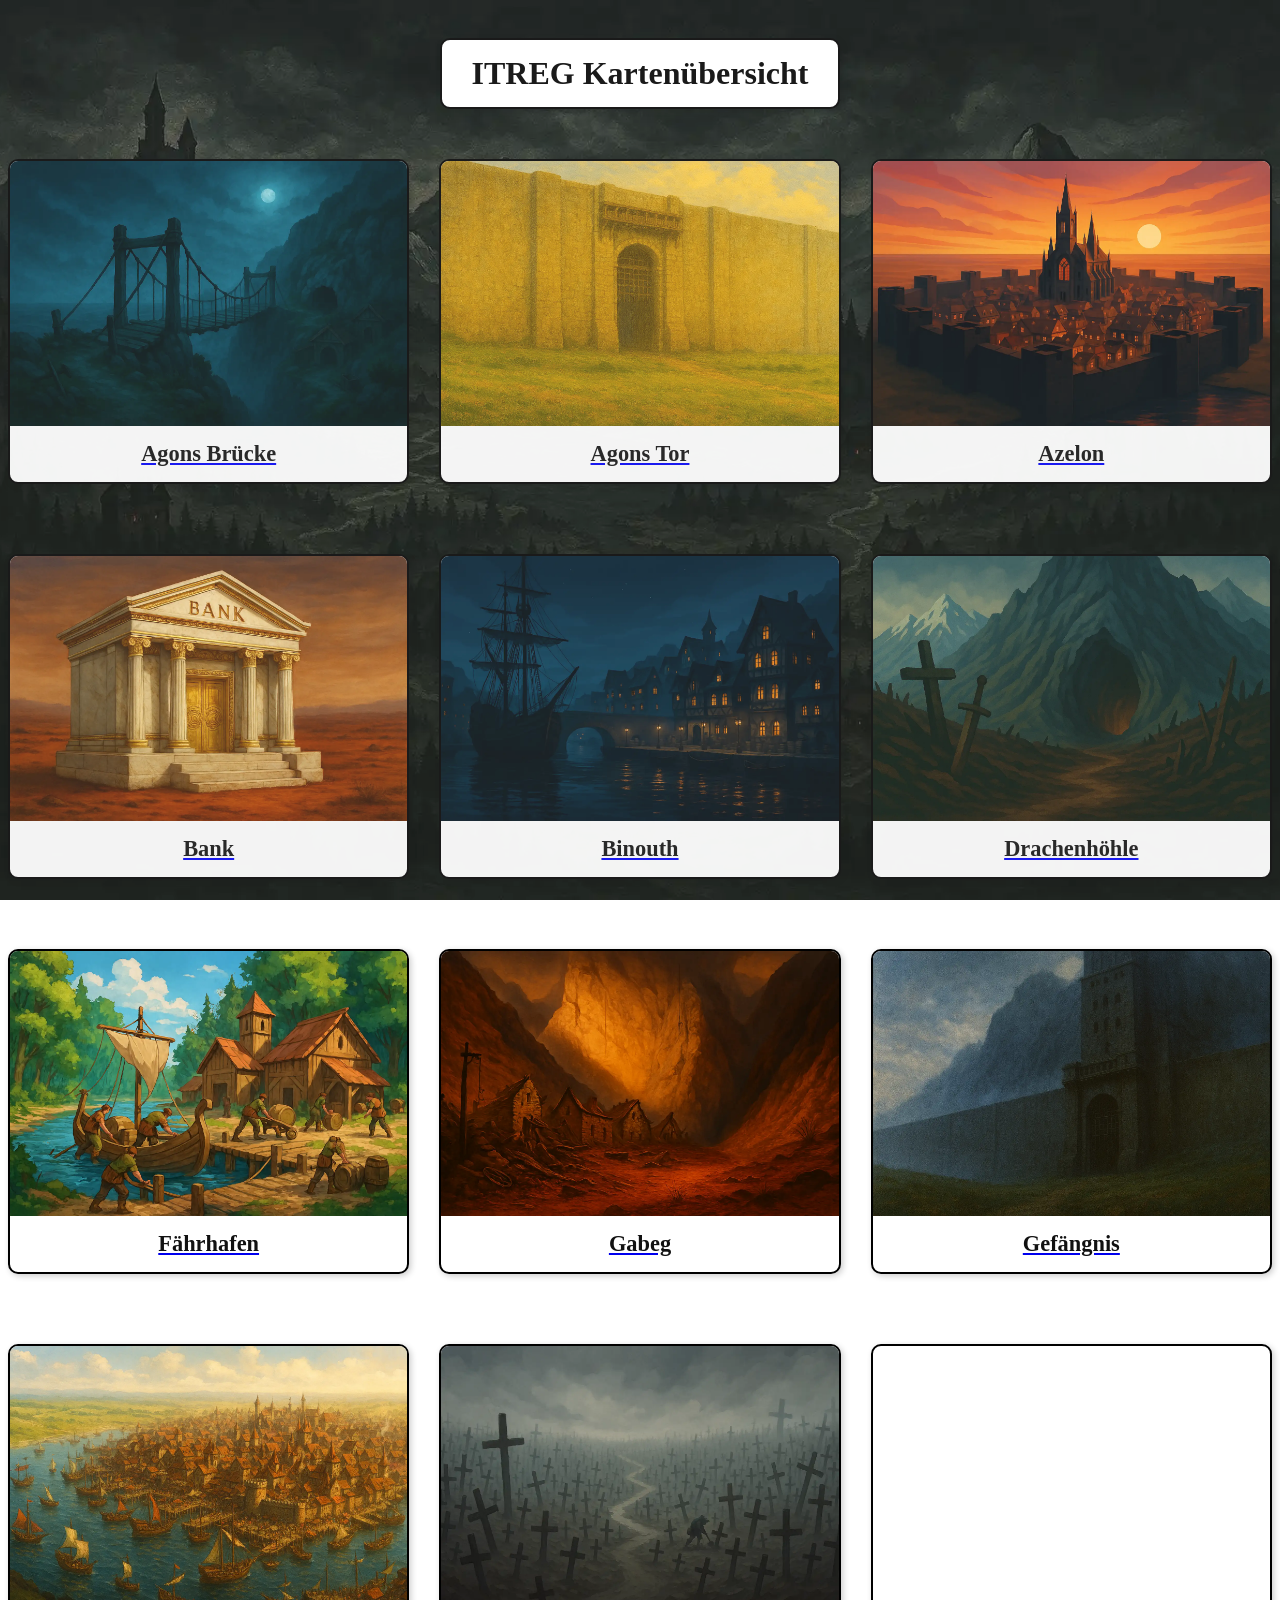
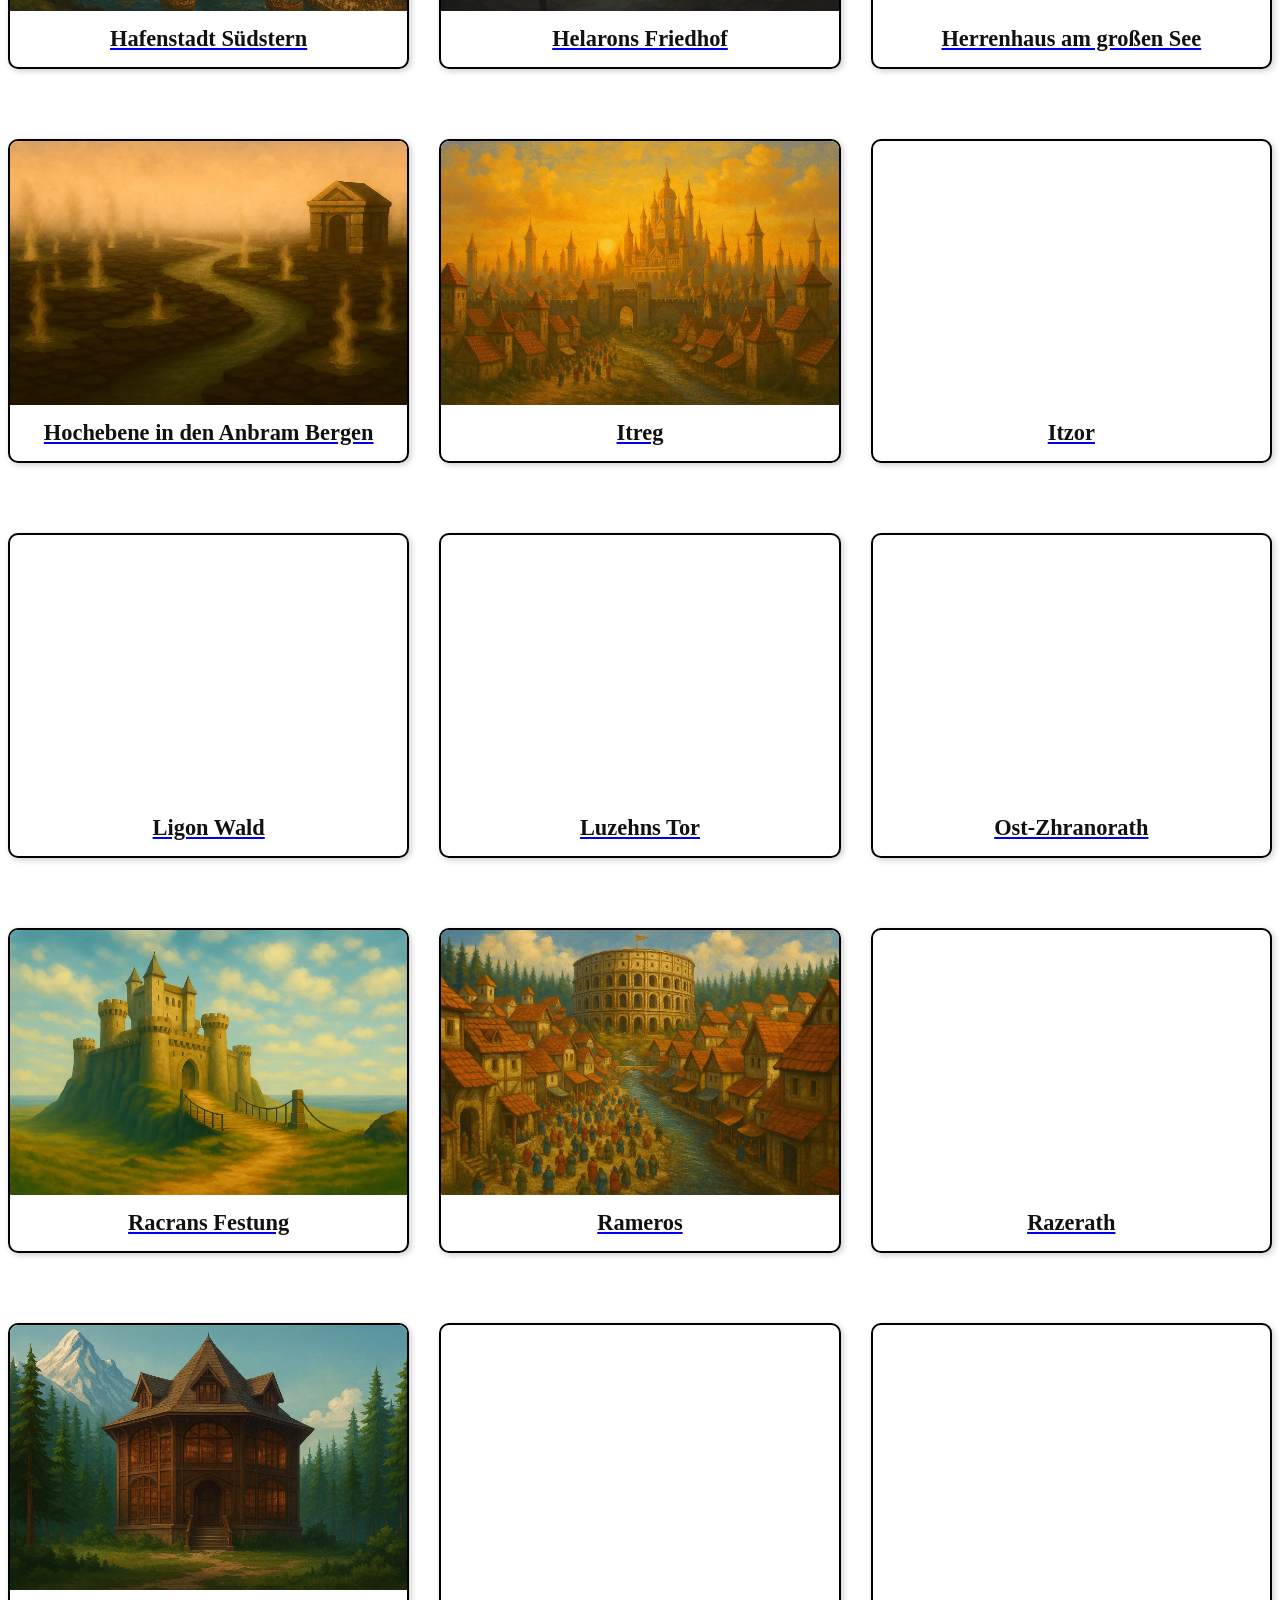
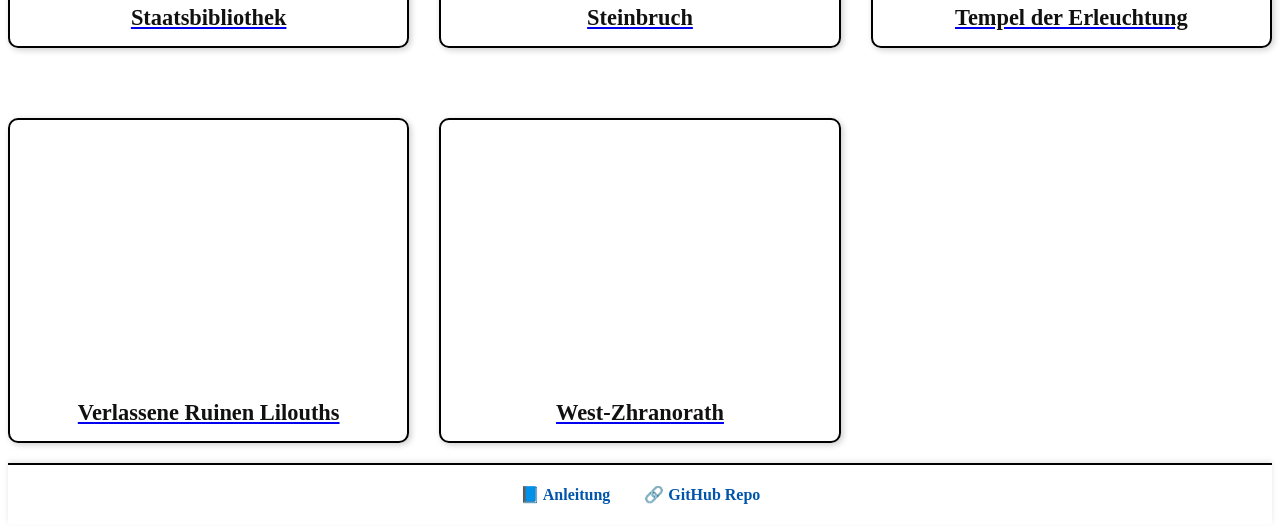
<file: index.html>
<!DOCTYPE html>
<html>
<head>
  <title>Card Database</title>
  <link rel="stylesheet" href="css/overview.css">
  <meta charset="UTF-8">
</head>
<body>
    <div class="overlay"></div>
    <div class="headline-wrapper">
        <h1>ITREG Kartenübersicht</h1>
    </div>
    <div id="card_grid"></div>

<script>
  async function loadCards() {
    const response = await fetch("cards.json");
    const cards = await response.json();

    // Sortiere Karten alphabetisch nach Titel
    cards.sort((a, b) => a.title.localeCompare(b.title, 'de', { sensitivity: 'base' }));

    const grid = document.getElementById("card_grid");

    cards.forEach(card => {
      const cardDiv = document.createElement("div");
      cardDiv.className = "card";

      const img = document.createElement("img");
      img.src = card.overviewImage  || "images/backup.png";
      img.alt = card.title;
      img.loading = "lazy";
      img.decoding = "async";
      img.onerror = () => {
        img.src = "images/backup.png";
      };

      const title = document.createElement("h2");
      title.innerText = card.title;

      cardDiv.appendChild(img);
      cardDiv.appendChild(title);

      const link = document.createElement("a");
      link.href = `card_view.html?id=${card.id}`;
      link.appendChild(cardDiv);

      grid.appendChild(link);
    });
  }

  loadCards();
</script>
  
  <footer class="footer-bar">
    <div class="footer-content">
      <a href="instructions/Anleitung.html">📘 Anleitung</a>
      <a href="https://github.com/ManeshLJ/ITREG" target="_blank">🔗 GitHub Repo</a>
    </div>
  </footer>
</body>
</html>
</file>
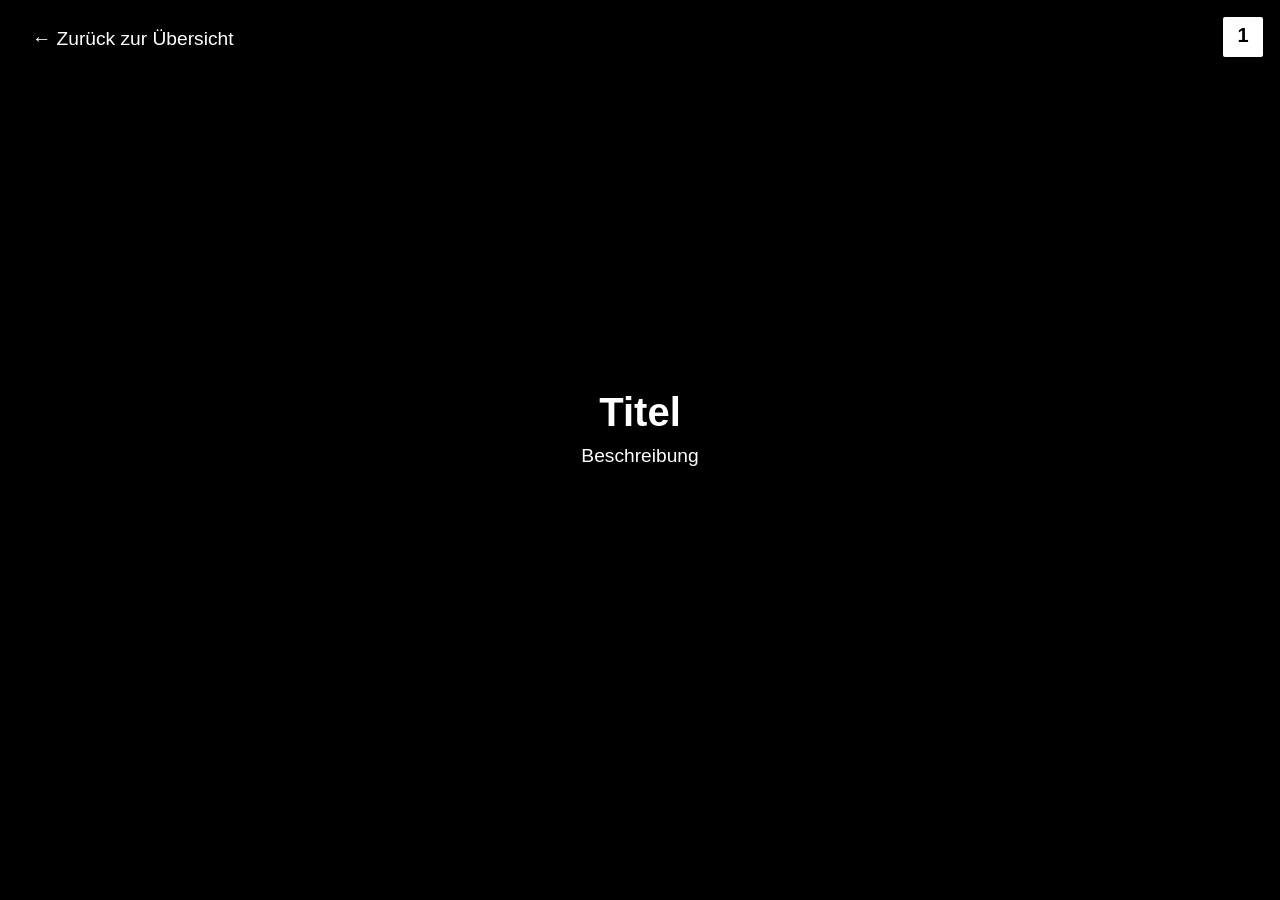
<file: card_view.html>
<!DOCTYPE html>
<html lang="de">
<head>
  <meta charset="UTF-8">
  <title>Ereignis</title>
  <link rel="stylesheet" href="css/card_view.css">
</head>
<body>
  <a href="index.html" id="back_button">← Zurück zur Übersicht</a>

  <div id="area_indicator">1</div>

  <div id="overlay">
    <div id="story_box">
      <h1 id="card_title">Titel</h1>
      <p id="card_description">Beschreibung</p>
    </div>

    <div id="options_container"></div>
  </div>

  <script>
    function formatChange(val) {
      return val > 0 ? `+${val}` : `${val}`;
    }

    function setBackgroundImage(primary, secondary, fallback) {
      const img = new Image();
      img.decoding = "async";
      img.onload = () => {
        document.body.style.backgroundImage = `url(${primary})`;
      };
      img.onerror = () => {
        if (secondary) {
          const img2 = new Image();
          img2.decoding = "async";
          img2.onload = () => {
            document.body.style.backgroundImage = `url(${secondary})`;
          };
          img2.onerror = () => {
            document.body.style.backgroundImage = `url(${fallback})`;
          };
          img2.src = secondary;
        } else {
          document.body.style.backgroundImage = `url(${fallback})`;
        }
      };
      img.src = primary;
    }

    async function loadCard() {
      const params = new URLSearchParams(window.location.search);
      const cardId = parseInt(params.get("id"));

      const response = await fetch("cards.json");
      const cards = await response.json();
      const card = cards.find(c => c.id === cardId);

      if (isNaN(cardId) || !card) {
        console.error("Ungültige oder fehlende Karten-ID");
        return;
      }

      const areaIndicator = document.getElementById("area_indicator");
      areaIndicator.innerText = card.area;
      
      setBackgroundImage(card.image, card.overviewImage, "images/backup.webp");

      document.getElementById("card_title").innerText = card.title;
      document.getElementById("card_description").innerText = card.description;

      const container = document.getElementById("options_container");
      container.innerHTML = "";

      card.options.forEach(opt => {
        const cardDiv = document.createElement("div");
        cardDiv.className = "option-card";
        cardDiv.dataset.state = "front";

        const innerDiv = document.createElement("div");
        innerDiv.className = "option-inner";

        const front = document.createElement("div");
        front.className = "option-front";
        front.innerHTML = `
          <p class="option_text">${opt.text}</p>
          <p class="option_description">${opt.description}</p>
          <div class="requirements">
            <span class="req strength">💪 ${opt.values[0]}</span>
            <span class="req intelligence">🧠 ${opt.values[1]}</span>
            <span class="req charme">😎 ${opt.values[2]}</span>
            <span class="req money">💰 ${opt.cost}</span>
          </div>
        `;

        const cornerLeft = document.createElement("div");
        cornerLeft.className = "corner red";
        const cornerRight = document.createElement("div");
        cornerRight.className = "corner green";
        front.appendChild(cornerLeft);
        front.appendChild(cornerRight);

        const back = document.createElement("div");
        back.className = "option-back";
        const backCornerLeft = cornerLeft.cloneNode(true);
        const backCornerRight = cornerRight.cloneNode(true);
        back.appendChild(backCornerLeft);
        back.appendChild(backCornerRight);

        innerDiv.appendChild(front);
        innerDiv.appendChild(back);
        cardDiv.appendChild(innerDiv);

        cardDiv.addEventListener("click", (e) => {
          const rect = cardDiv.getBoundingClientRect();
          const clickX = e.clientX - rect.left;
          const currentState = cardDiv.dataset.state;

          if (currentState === "front") {
            const isPositive = clickX > rect.width / 2;
            const outcome = isPositive ? opt.positive : opt.negative;

            back.innerHTML = `
              <p class="result_text">${outcome.result}</p>
              <p class="option_description">${outcome.description}</p>
              <div class="result_values">
                <span class="change strength">💪 ${formatChange(outcome.changes[0])}</span>
                <span class="change intelligence">🧠 ${formatChange(outcome.changes[1])}</span>
                <span class="change charme">😎 ${formatChange(outcome.changes[2])}</span>
                <span class="change money">💰 ${formatChange(outcome.moneyChange)}</span>
              </div>
            `;
            back.appendChild(backCornerLeft.cloneNode(true));
            back.appendChild(backCornerRight.cloneNode(true));

            cardDiv.classList.remove("flipped", "flipped-negative");
            cardDiv.classList.add(isPositive ? "flipped" : "flipped-negative");
            cardDiv.dataset.state = isPositive ? "positive" : "negative";
          } else {
            cardDiv.classList.remove("flipped", "flipped-negative");
            cardDiv.dataset.state = "front";
          }
        });

        container.appendChild(cardDiv);
      });

      // Trigger resize to fix layout if loaded directly in landscape
      setTimeout(() => {
        window.dispatchEvent(new Event("resize"));
      }, 100);
    }

    loadCard();
  </script>
</body>
</html>
</file>
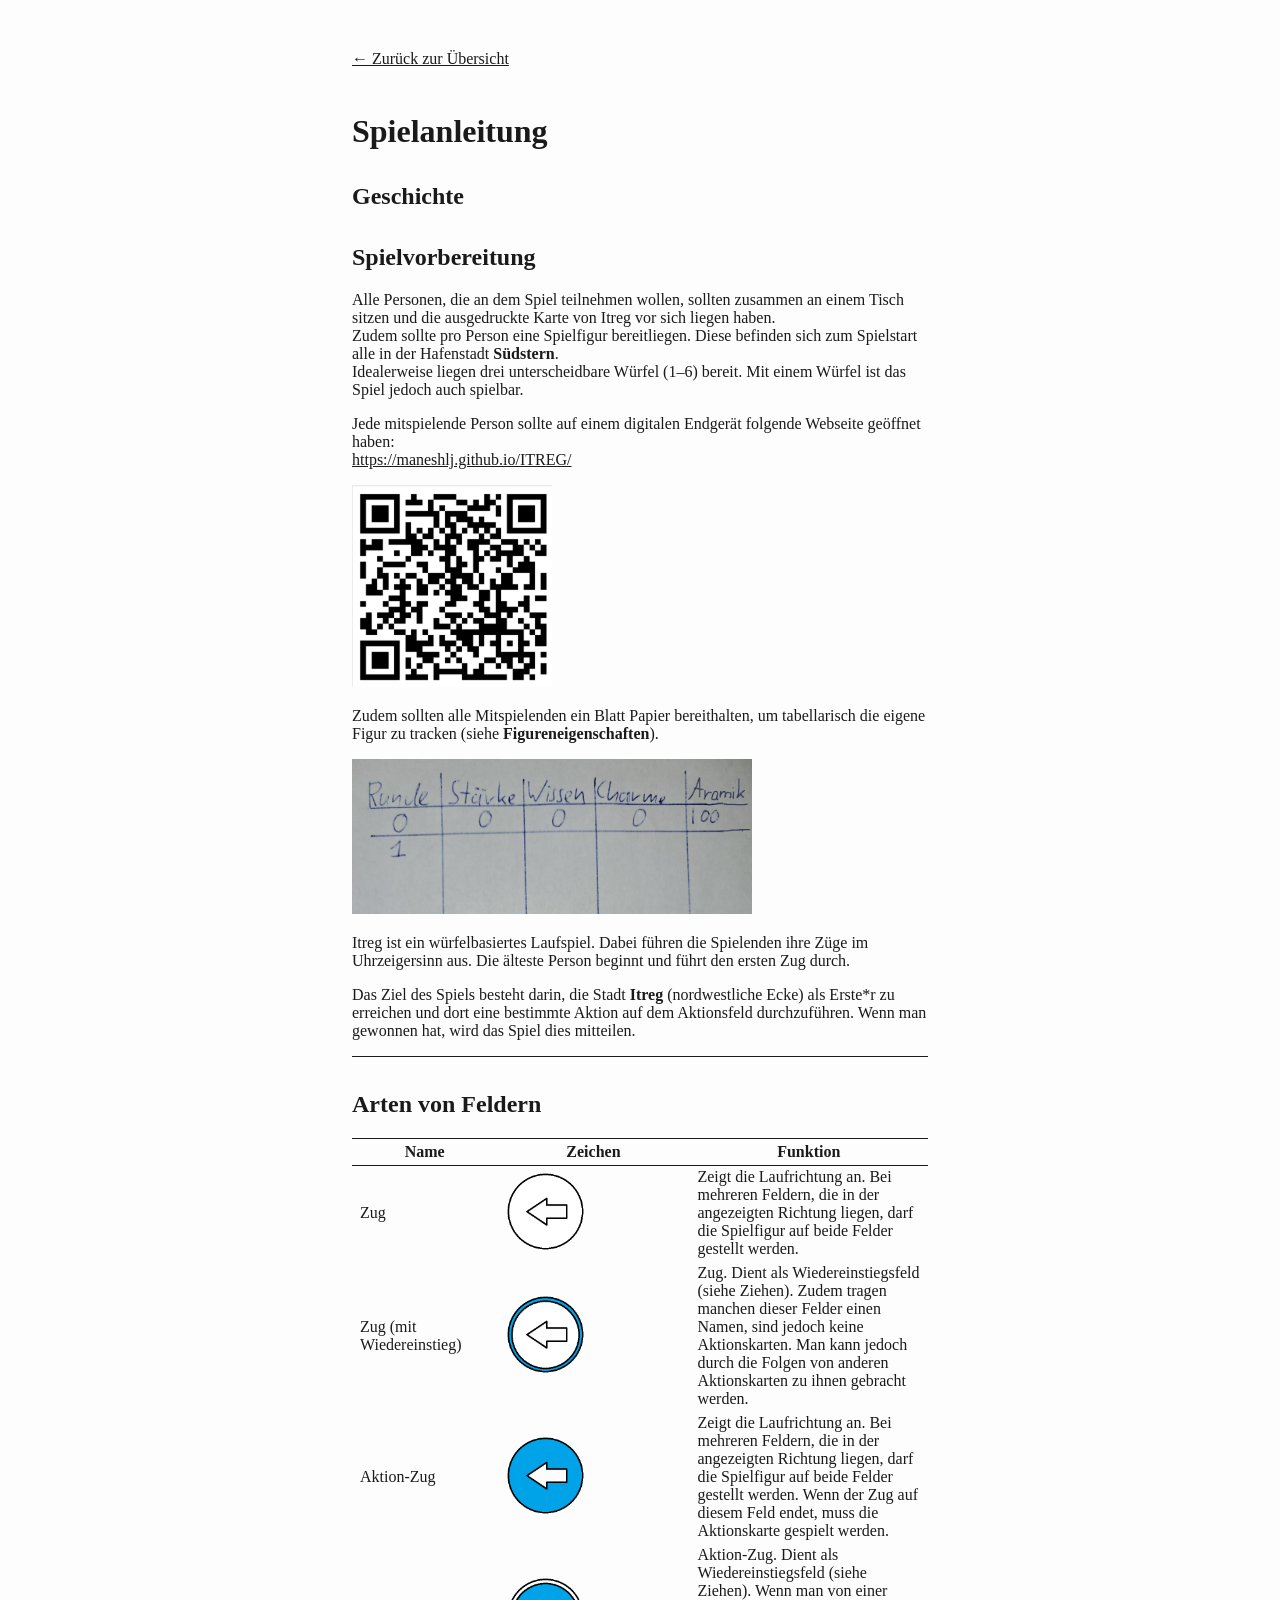
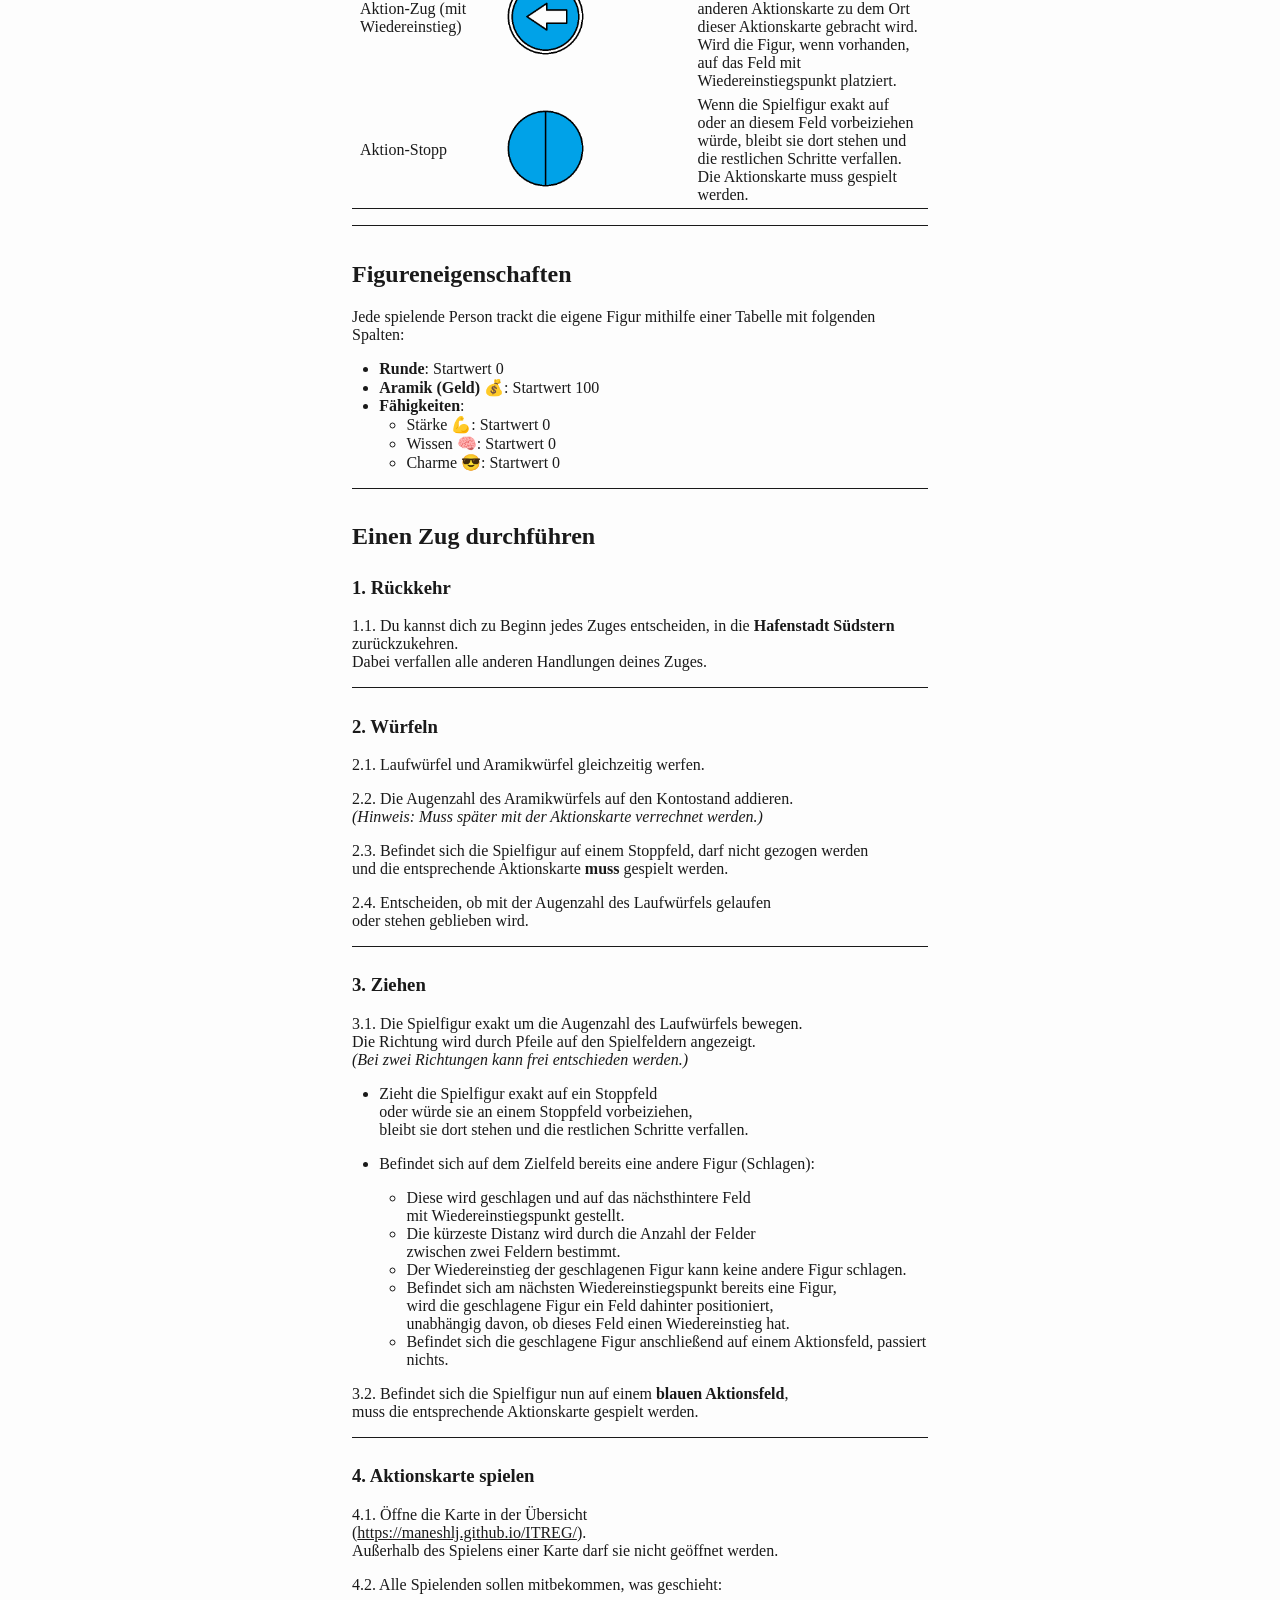
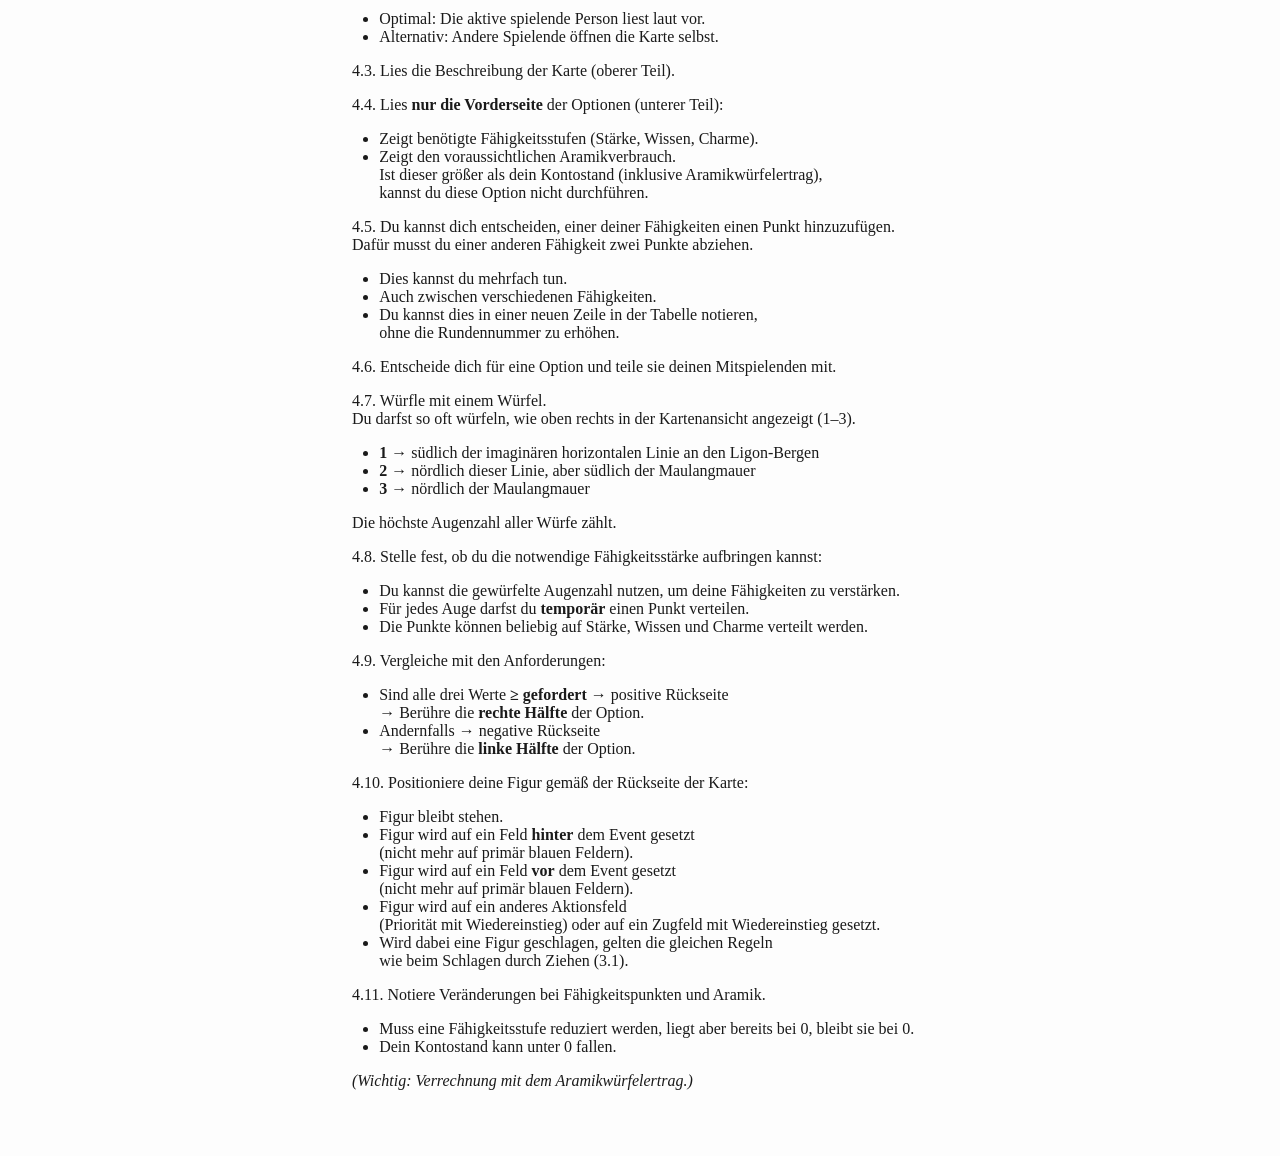
<file: instructions/Anleitung.html>
<!DOCTYPE html>
<html xmlns="http://www.w3.org/1999/xhtml" lang="" xml:lang="">
<head>
  <meta charset="utf-8" />
  <meta name="generator" content="pandoc" />
  <meta name="viewport" content="width=device-width, initial-scale=1.0, user-scalable=yes" />
  <title>Anleitung</title>
  <style>
    html {
      color: #1a1a1a;
      background-color: #fdfdfd;
    }
    body {
      margin: 0 auto;
      max-width: 36em;
      padding-left: 50px;
      padding-right: 50px;
      padding-top: 50px;
      padding-bottom: 50px;
      hyphens: auto;
      overflow-wrap: break-word;
      text-rendering: optimizeLegibility;
      font-kerning: normal;
    }
    @media (max-width: 600px) {
      body {
        font-size: 0.9em;
        padding: 12px;
      }
      h1 {
        font-size: 1.8em;
      }
    }
    @media print {
      html {
        background-color: white;
      }
      body {
        background-color: transparent;
        color: black;
        font-size: 12pt;
      }
      p, h2, h3 {
        orphans: 3;
        widows: 3;
      }
      h2, h3, h4 {
        page-break-after: avoid;
      }
    }
    p {
      margin: 1em 0;
    }
    a {
      color: #1a1a1a;
    }
    a:visited {
      color: #1a1a1a;
    }
    img {
      max-width: 100%;
    }
    svg {
      height: auto;
      max-width: 100%;
    }
    h1, h2, h3, h4, h5, h6 {
      margin-top: 1.4em;
    }
    h5, h6 {
      font-size: 1em;
      font-style: italic;
    }
    h6 {
      font-weight: normal;
    }
    ol, ul {
      padding-left: 1.7em;
      margin-top: 1em;
    }
    li > ol, li > ul {
      margin-top: 0;
    }
    blockquote {
      margin: 1em 0 1em 1.7em;
      padding-left: 1em;
      border-left: 2px solid #e6e6e6;
      color: #606060;
    }
    code {
      font-family: Menlo, Monaco, Consolas, 'Lucida Console', monospace;
      font-size: 85%;
      margin: 0;
      hyphens: manual;
    }
    pre {
      margin: 1em 0;
      overflow: auto;
    }
    pre code {
      padding: 0;
      overflow: visible;
      overflow-wrap: normal;
    }
    .sourceCode {
     background-color: transparent;
     overflow: visible;
    }
    hr {
      border: none;
      border-top: 1px solid #1a1a1a;
      height: 1px;
      margin: 1em 0;
    }
    table {
      margin: 1em 0;
      border-collapse: collapse;
      width: 100%;
      overflow-x: auto;
      display: block;
      font-variant-numeric: lining-nums tabular-nums;
    }
    table caption {
      margin-bottom: 0.75em;
    }
    tbody {
      margin-top: 0.5em;
      border-top: 1px solid #1a1a1a;
      border-bottom: 1px solid #1a1a1a;
    }
    th {
      border-top: 1px solid #1a1a1a;
      padding: 0.25em 0.5em 0.25em 0.5em;
    }
    td {
      padding: 0.125em 0.5em 0.25em 0.5em;
    }
    header {
      margin-bottom: 4em;
      text-align: center;
    }
    #TOC li {
      list-style: none;
    }
    #TOC ul {
      padding-left: 1.3em;
    }
    #TOC > ul {
      padding-left: 0;
    }
    #TOC a:not(:hover) {
      text-decoration: none;
    }
    code{white-space: pre-wrap;}
    span.smallcaps{font-variant: small-caps;}
    div.columns{display: flex; gap: min(4vw, 1.5em);}
    div.column{flex: auto; overflow-x: auto;}
    div.hanging-indent{margin-left: 1.5em; text-indent: -1.5em;}
    /* The extra [class] is a hack that increases specificity enough to
       override a similar rule in reveal.js */
    ul.task-list[class]{list-style: none;}
    ul.task-list li input[type="checkbox"] {
      font-size: inherit;
      width: 0.8em;
      margin: 0 0.8em 0.2em -1.6em;
      vertical-align: middle;
    }
    .display.math{display: block; text-align: center; margin: 0.5rem auto;}
  </style>
  <a href="..\\index.html" id="back_button">← Zurück zur Übersicht</a>
</head>
<body>
<h1 id="spielanleitung">Spielanleitung</h1>
<h2 id="geschichte">Geschichte</h2>
<h2 id="spielvorbereitung">Spielvorbereitung</h2>
<p>Alle Personen, die an dem Spiel teilnehmen wollen, sollten zusammen
an einem Tisch sitzen und die ausgedruckte Karte von Itreg vor sich
liegen haben.<br />
Zudem sollte pro Person eine Spielfigur bereitliegen. Diese befinden
sich zum Spielstart alle in der Hafenstadt
<strong>Südstern</strong>.<br />
Idealerweise liegen drei unterscheidbare Würfel (1–6) bereit. Mit einem
Würfel ist das Spiel jedoch auch spielbar.</p>
<p>Jede mitspielende Person sollte auf einem digitalen Endgerät folgende
Webseite geöffnet haben:<br />
<a
href="https://maneshlj.github.io/ITREG/">https://maneshlj.github.io/ITREG/</a></p>
<p><img src="qr-code.png" width="200"></p>
<p>Zudem sollten alle Mitspielenden ein Blatt Papier bereithalten, um
tabellarisch die eigene Figur zu tracken (siehe
<strong>Figureneigenschaften</strong>).</p>
<p><img src="table.jpeg" width="400"></p>
<p>Itreg ist ein würfelbasiertes Laufspiel. Dabei führen die Spielenden
ihre Züge im Uhrzeigersinn aus. Die älteste Person beginnt und führt den
ersten Zug durch.</p>
<p>Das Ziel des Spiels besteht darin, die Stadt <strong>Itreg</strong>
(nordwestliche Ecke) als Erste*r zu erreichen und dort eine bestimmte
Aktion auf dem Aktionsfeld durchzuführen. Wenn man gewonnen hat, wird
das Spiel dies mitteilen.</p>
<hr />
<h2 id="arten-von-feldern">Arten von Feldern</h2>
<table>
<colgroup>
<col style="width: 25%" />
<col style="width: 33%" />
<col style="width: 41%" />
</colgroup>
<thead>
<tr>
<th>Name</th>
<th>Zeichen</th>
<th>Funktion</th>
</tr>
</thead>
<tbody>
<tr>
<td>Zug</td>
<td><img src="../icons/normal walk.png" width="80"></td>
<td>Zeigt die Laufrichtung an. Bei mehreren Feldern, die in der
angezeigten Richtung liegen, darf die Spielfigur auf beide Felder
gestellt werden.</td>
</tr>
<tr>
<td>Zug (mit Wiedereinstieg)</td>
<td><img src="../icons/normal walk respawn.png" width="80"></td>
<td>Zug. Dient als Wiedereinstiegsfeld (siehe Ziehen). Zudem tragen
manchen dieser Felder einen Namen, sind jedoch keine Aktionskarten. Man
kann jedoch durch die Folgen von anderen Aktionskarten zu ihnen gebracht
werden.</td>
</tr>
<tr>
<td>Aktion-Zug</td>
<td><img src="../icons/event walk.png" width="80"></td>
<td>Zeigt die Laufrichtung an. Bei mehreren Feldern, die in der
angezeigten Richtung liegen, darf die Spielfigur auf beide Felder
gestellt werden. Wenn der Zug auf diesem Feld endet, muss die
Aktionskarte gespielt werden.</td>
</tr>
<tr>
<td>Aktion-Zug (mit Wiedereinstieg)</td>
<td><img src="../icons/event walk respawn.png" width="80"></td>
<td>Aktion-Zug. Dient als Wiedereinstiegsfeld (siehe Ziehen). Wenn man
von einer anderen Aktionskarte zu dem Ort dieser Aktionskarte gebracht
wird. Wird die Figur, wenn vorhanden, auf das Feld mit
Wiedereinstiegspunkt platziert.</td>
</tr>
<tr>
<td>Aktion-Stopp</td>
<td><img src="../icons/event stop.png" width="80"></td>
<td>Wenn die Spielfigur exakt auf oder an diesem Feld vorbeiziehen
würde, bleibt sie dort stehen und die restlichen Schritte verfallen. Die
Aktionskarte muss gespielt werden.</td>
</tr>
</tbody>
</table>
<hr />
<h2 id="figureneigenschaften">Figureneigenschaften</h2>
<p>Jede spielende Person trackt die eigene Figur mithilfe einer Tabelle
mit folgenden Spalten:</p>
<ul>
<li><strong>Runde</strong>: Startwert 0<br />
</li>
<li><strong>Aramik (Geld)</strong> 💰: Startwert 100<br />
</li>
<li><strong>Fähigkeiten</strong>:
<ul>
<li>Stärke 💪: Startwert 0<br />
</li>
<li>Wissen 🧠: Startwert 0<br />
</li>
<li>Charme 😎: Startwert 0</li>
</ul></li>
</ul>
<hr />
<h2 id="einen-zug-durchführen">Einen Zug durchführen</h2>
<h3 id="rückkehr">1. Rückkehr</h3>
<p>1.1. Du kannst dich zu Beginn jedes Zuges entscheiden, in die
<strong>Hafenstadt Südstern</strong> zurückzukehren.<br />
Dabei verfallen alle anderen Handlungen deines Zuges.</p>
<hr />
<h3 id="würfeln">2. Würfeln</h3>
<p>2.1. Laufwürfel und Aramikwürfel gleichzeitig werfen.</p>
<p>2.2. Die Augenzahl des Aramikwürfels auf den Kontostand
addieren.<br />
<em>(Hinweis: Muss später mit der Aktionskarte verrechnet
werden.)</em></p>
<p>2.3. Befindet sich die Spielfigur auf einem Stoppfeld, darf nicht
gezogen werden<br />
und die entsprechende Aktionskarte <strong>muss</strong> gespielt
werden.</p>
<p>2.4. Entscheiden, ob mit der Augenzahl des Laufwürfels gelaufen<br />
oder stehen geblieben wird.</p>
<hr />
<h3 id="ziehen">3. Ziehen</h3>
<p>3.1. Die Spielfigur exakt um die Augenzahl des Laufwürfels
bewegen.<br />
Die Richtung wird durch Pfeile auf den Spielfeldern angezeigt.<br />
<em>(Bei zwei Richtungen kann frei entschieden werden.)</em></p>
<ul>
<li><p>Zieht die Spielfigur exakt auf ein Stoppfeld<br />
oder würde sie an einem Stoppfeld vorbeiziehen,<br />
bleibt sie dort stehen und die restlichen Schritte verfallen.</p></li>
<li><p>Befindet sich auf dem Zielfeld bereits eine andere Figur
(Schlagen):</p>
<ul>
<li>Diese wird geschlagen und auf das nächsthintere Feld<br />
mit Wiedereinstiegspunkt gestellt.</li>
<li>Die kürzeste Distanz wird durch die Anzahl der Felder<br />
zwischen zwei Feldern bestimmt.</li>
<li>Der Wiedereinstieg der geschlagenen Figur kann keine andere Figur
schlagen.</li>
<li>Befindet sich am nächsten Wiedereinstiegspunkt bereits eine
Figur,<br />
wird die geschlagene Figur ein Feld dahinter positioniert,<br />
unabhängig davon, ob dieses Feld einen Wiedereinstieg hat.</li>
<li>Befindet sich die geschlagene Figur anschließend auf einem
Aktionsfeld, passiert nichts.</li>
</ul></li>
</ul>
<p>3.2. Befindet sich die Spielfigur nun auf einem <strong>blauen
Aktionsfeld</strong>,<br />
muss die entsprechende Aktionskarte gespielt werden.</p>
<hr />
<h3 id="aktionskarte-spielen">4. Aktionskarte spielen</h3>
<p>4.1. Öffne die Karte in der Übersicht<br />
(<a
href="https://maneshlj.github.io/ITREG/">https://maneshlj.github.io/ITREG/</a>).<br />
Außerhalb des Spielens einer Karte darf sie nicht geöffnet werden.</p>
<p>4.2. Alle Spielenden sollen mitbekommen, was geschieht:</p>
<ul>
<li>Optimal: Die aktive spielende Person liest laut vor.<br />
</li>
<li>Alternativ: Andere Spielende öffnen die Karte selbst.</li>
</ul>
<p>4.3. Lies die Beschreibung der Karte (oberer Teil).</p>
<p>4.4. Lies <strong>nur die Vorderseite</strong> der Optionen (unterer
Teil):</p>
<ul>
<li>Zeigt benötigte Fähigkeitsstufen (Stärke, Wissen, Charme).<br />
</li>
<li>Zeigt den voraussichtlichen Aramikverbrauch.<br />
Ist dieser größer als dein Kontostand (inklusive
Aramikwürfelertrag),<br />
kannst du diese Option nicht durchführen.</li>
</ul>
<p>4.5. Du kannst dich entscheiden, einer deiner Fähigkeiten einen Punkt
hinzuzufügen.<br />
Dafür musst du einer anderen Fähigkeit zwei Punkte abziehen.</p>
<ul>
<li>Dies kannst du mehrfach tun.</li>
<li>Auch zwischen verschiedenen Fähigkeiten.</li>
<li>Du kannst dies in einer neuen Zeile in der Tabelle notieren,<br />
ohne die Rundennummer zu erhöhen.</li>
</ul>
<p>4.6. Entscheide dich für eine Option und teile sie deinen
Mitspielenden mit.</p>
<p>4.7. Würfle mit einem Würfel.<br />
Du darfst so oft würfeln, wie oben rechts in der Kartenansicht angezeigt
(1–3).</p>
<ul>
<li><strong>1</strong> → südlich der imaginären horizontalen Linie an
den Ligon-Bergen<br />
</li>
<li><strong>2</strong> → nördlich dieser Linie, aber südlich der
Maulangmauer<br />
</li>
<li><strong>3</strong> → nördlich der Maulangmauer</li>
</ul>
<p>Die höchste Augenzahl aller Würfe zählt.</p>
<p>4.8. Stelle fest, ob du die notwendige Fähigkeitsstärke aufbringen
kannst:</p>
<ul>
<li>Du kannst die gewürfelte Augenzahl nutzen, um deine Fähigkeiten zu
verstärken.</li>
<li>Für jedes Auge darfst du <strong>temporär</strong> einen Punkt
verteilen.</li>
<li>Die Punkte können beliebig auf Stärke, Wissen und Charme verteilt
werden.</li>
</ul>
<p>4.9. Vergleiche mit den Anforderungen:</p>
<ul>
<li>Sind alle drei Werte <strong>≥ gefordert</strong> → positive
Rückseite<br />
→ Berühre die <strong>rechte Hälfte</strong> der Option.</li>
<li>Andernfalls → negative Rückseite<br />
→ Berühre die <strong>linke Hälfte</strong> der Option.</li>
</ul>
<p>4.10. Positioniere deine Figur gemäß der Rückseite der Karte:</p>
<ul>
<li>Figur bleibt stehen.</li>
<li>Figur wird auf ein Feld <strong>hinter</strong> dem Event
gesetzt<br />
(nicht mehr auf primär blauen Feldern).</li>
<li>Figur wird auf ein Feld <strong>vor</strong> dem Event gesetzt<br />
(nicht mehr auf primär blauen Feldern).</li>
<li>Figur wird auf ein anderes Aktionsfeld<br />
(Priorität mit Wiedereinstieg) oder auf ein Zugfeld mit Wiedereinstieg
gesetzt.</li>
<li>Wird dabei eine Figur geschlagen, gelten die gleichen Regeln<br />
wie beim Schlagen durch Ziehen (3.1).</li>
</ul>
<p>4.11. Notiere Veränderungen bei Fähigkeitspunkten und Aramik.</p>
<ul>
<li>Muss eine Fähigkeitsstufe reduziert werden, liegt aber bereits bei
0, bleibt sie bei 0.</li>
<li>Dein Kontostand kann unter 0 fallen.</li>
</ul>
<p><em>(Wichtig: Verrechnung mit dem Aramikwürfelertrag.)</em></p>
</body>
</html>
</file>
<file: css/overview.css>
body {
  background-image: url("../images/spielfeld.webp");
  background-attachment: fixed;
  background-size: cover;
  background-position: center;
  background-repeat: no-repeat;
}

h1 {
  text-align: center;
  background-color: white;
  color: black;
  padding: 15px 30px;
  border: 2px solid black;
  border-radius: 10px;
  display: inline-block;
  margin: 30px auto;
  box-shadow: 2px 2px 6px rgba(0,0,0,0.2);
}

.headline-wrapper {
  text-align: center;
}

#card_grid {
  display: grid;
  grid-template-columns: repeat(3, 1fr);
  grid-gap: 30px;
}

.card {
  background-color: rgba(255, 255, 255, 0.95);
  border: 2px solid #000;
  border-radius: 10px;
  overflow: hidden;
  box-shadow: 2px 2px 6px rgba(0,0,0,0.2);
  transition: transform 0.2s ease, box-shadow 0.2s ease;
  max-width: 400px;
  margin: 20px auto;
  text-align: center;
}

.card img {
  width: 100%;
  aspect-ratio: 3 / 2;
  object-fit: cover;
  display: block;
}

.card h2 {
  font-size: 1.4rem;
  margin: 15px 0;
  padding: 0 10px;
  color: #111;
}

.overlay {
  position: fixed;
  top: 0;
  left: 0;
  width: 100%;
  height: 100%;
  background: rgba(255,255,255,0.1); 
  pointer-events: none;
  z-index: 0;
}

.footer-bar {
  background-color: white;
  padding: 20px 0;
  position: relative;
  bottom: 0;
  width: 100%;
  box-shadow: 0 -2px 5px rgba(0,0,0,0.1);
  border-top: 2px solid black; 
}

.footer-content {
  text-align: center;
  font-size: 1rem;
}

.footer-content a {
  margin: 0 15px;
  text-decoration: none;
  color: #0055aa;
  font-weight: bold;
}

.footer-content a:hover {
  text-decoration: underline;
}
</file>
<file: css/card_view.css>
body {
  margin: 0;
  font-family: 'Segoe UI', sans-serif;
  background-color: #000;
  color: #fff;
  overflow-x: hidden;

  background-repeat: no-repeat;
  background-size: cover; /* oder: 100% 100% */
  background-position: center center;
  background-attachment: fixed;
}

#back_button {
  position: absolute;
  top: 20px;
  left: 20px;
  text-decoration: none;
  color: #fff;
  font-size: 1.2em;
  background: rgba(0,0,0,0.5);
  padding: 8px 12px;
  border-radius: 6px;
  z-index: 10;
}

#area_indicator {
  position: fixed;
  top: 15px;
  right: 15px;

  background: white;
  color: black;
  border: 2px solid black;

  width: 40px;
  height: 40px;
  line-height: 36px;

  text-align: center;
  font-size: 20px;
  font-weight: bold;

  z-index: 1000;
  border-radius: 4px;
}

#overlay {
  position: relative;
  width: 100%;
  height: 100vh;
  backdrop-filter: blur(4px);
  display: flex;
  flex-direction: column;
  align-items: center;
  justify-content: center;
}

#story_box {
  text-align: center;
  margin-bottom: 30px;
}

#card_title {
  font-size: 2.5em;
  margin-bottom: 10px;
}

#card_description {
  font-size: 1.2em;
  max-width: 600px;
  margin: 0 auto;
}

#options_container {
  display: flex;
  justify-content: center;
  align-items: flex-start;
  flex-wrap: nowrap; 
  gap: 20px;
  padding: 20px;
  max-width: 100%;
  overflow-x: auto; 
}

/* Kartenstruktur */
.option-card {
  width: 280px;
  height: 460px;
  perspective: 1000px;
  cursor: pointer;
}

@media (max-width: 768px) {
  #options_container {
    flex-wrap: wrap;
    justify-content: center; 
    overflow-x: visible; 
  }
}

@media (max-width: 768px) {
  .option-card {
    width: 90%;
    height: 420px; /* vorher 340px */
  }
}

.option-inner {
  width: 100%;
  height: 100%;
  position: relative;
  transition: transform 0.8s ease;
  transform-style: preserve-3d;
}

/* Flip nach rechts (positiv) */
.option-card.flipped .option-inner {
  transform: rotateY(-180deg);
}

/* Flip nach links (negativ) */
.option-card.flipped-negative .option-inner {
  transform: rotateY(180deg);
}

.option-front, .option-back {
  position: absolute;
  width: 100%;
  height: 100%;
  backface-visibility: hidden;
  border-radius: 12px;
  box-shadow: 0 0 12px rgba(0,0,0,0.6);
  padding: 20px;
  box-sizing: border-box;
  background: rgba(255,255,255,0.1);
  display: flex;
  flex-direction: column;
  justify-content: space-between;
}

/* Rückseite */
.option-back {
  transform: rotateY(180deg);
}

/* Text */
.option_text {
  font-size: 1.4em;
  font-weight: bold;
}

.option_description {
  font-size: 1em;
  margin-top: 10px;
}

/* Anforderungen & Ergebnisse */
.requirements, .result_values {
  margin-top: 15px;
  display: flex;
  flex-wrap: wrap;
  gap: 8px;
}

.req, .change {
  background: rgba(0,0,0,0.4);
  padding: 6px 10px;
  border-radius: 6px;
  font-size: 0.9em;
}

/* Ecken */
.corner {
  position: absolute;
  width: 30px;
  height: 30px;
  border-radius: 0 0 0 8px;
  z-index: 5;
}

.corner.red {
  top: 0;
  left: 0;
  background-color: rgba(255, 0, 0, 0.7);
}

.corner.green {
  top: 0;
  right: 0;
  background-color: rgba(0, 255, 0, 0.7);
}

/* Responsive Basis */
@media (max-width: 768px) {
  #card_title {
    font-size: 2em;
  }

  .option-card {
    width: 90%;
    height: 340px;
  }
}
</file>
